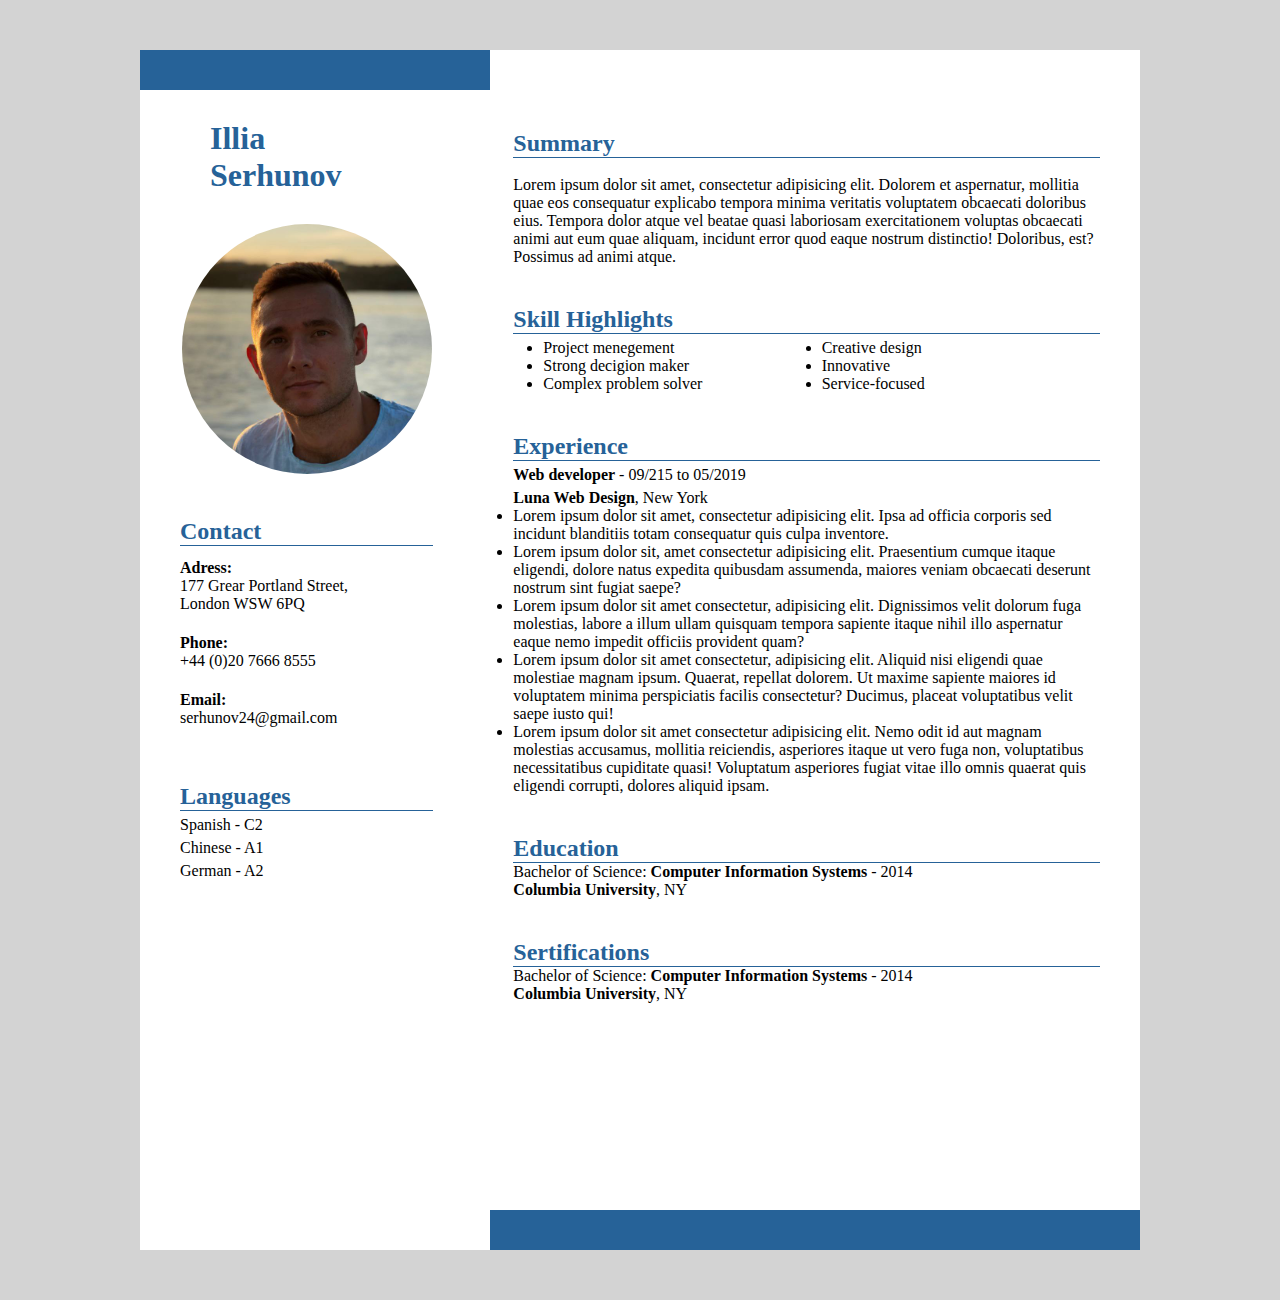
<file: cv/index.html>
<!DOCTYPE html>
<html lang="en">

<head>
    <meta charset="UTF-8">
    <meta http-equiv="X-UA-Compatible" content="IE=edge">
    <meta name="viewport" content="width=device-width, initial-scale=1.0">
    <title>cv</title>
    <link rel="stylesheet" href="./styles/style.css">
</head>
<div>
    <div class="container">
        <div class="left_side">
            <div class="left_rect"></div>
            <h1>Illia Serhunov</h1>
            <div class="imgBx">
                <img src="./styles/photo_2022-03-23_13-31-07.jpg" alt="Illia">
            </div>
            <div class="profile_text">
                <div class="text_contact">
                    <h2>Contact</h2>
                    <p><b>Adress:</b><br>177 Grear Portland Street, <br>London WSW 6PQ</p>
                    <p><b>Phone:</b><br>+44 (0)20 7666 8555</p>
                    <p><b>Email:</b><br>serhunov24@gmail.com</p>
                </div>
                <div class="text_languages">
                    <h2>Languages</h2>
                    <p>Spanish - C2</p>
                    <p>Chinese - A1</p>
                    <p>German - A2</p>
                </div>
            </div>
        </div>
        <div class="right_side">
            <div class="about">
                <h2>Summary</h2>
                <p><br>Lorem ipsum dolor sit amet, consectetur adipisicing elit. Dolorem et aspernatur, mollitia quae
                    eos consequatur explicabo tempora minima veritatis voluptatem obcaecati doloribus eius. Tempora
                    dolor atque vel beatae quasi laboriosam exercitationem voluptas obcaecati animi aut eum quae
                    aliquam, incidunt error quod eaque nostrum distinctio! Doloribus, est? Possimus ad animi atque.</p>
                <div class="skill_highlights">
                    <h2>Skill Highlights</h2>
                    <div class="sides_skills">
                        <div class="left_skills">
                            <li>Project menegement</li>
                            <li>Strong decigion maker</li>
                            <li>Complex problem solver</li>
                        </div>
                        <div class="right_skills">
                            <li>Creative design</li>
                            <li>Innovative</li>
                            <li>Service-focused</li>
                        </div>
                    </div>
                </div>
                    <div class="Experience">
                        <h2>Experience</h2>
                        <p><b>Web developer</b> - 09/215 to 05/2019</p>
                        <p><b>Luna Web Design</b>, New York</p>
                        <li>Lorem ipsum dolor sit amet, consectetur adipisicing elit. Ipsa ad officia corporis sed incidunt blanditiis totam consequatur quis culpa inventore.</li>
                        <li>Lorem ipsum dolor sit, amet consectetur adipisicing elit. Praesentium cumque itaque eligendi, dolore natus expedita quibusdam assumenda, maiores veniam obcaecati deserunt nostrum sint fugiat saepe?</li>
                        <li>Lorem ipsum dolor sit amet consectetur, adipisicing elit. Dignissimos velit dolorum fuga molestias, labore a illum ullam quisquam tempora sapiente itaque nihil illo aspernatur eaque nemo impedit officiis provident quam?</li>
                        <li>Lorem ipsum dolor sit amet consectetur, adipisicing elit. Aliquid nisi eligendi quae molestiae magnam ipsum. Quaerat, repellat dolorem. Ut maxime sapiente maiores id voluptatem minima perspiciatis facilis consectetur? Ducimus, placeat voluptatibus velit saepe iusto qui!</li>
                        <li>Lorem ipsum dolor sit amet consectetur adipisicing elit. Nemo odit id aut magnam molestias accusamus, mollitia reiciendis, asperiores itaque ut vero fuga non, voluptatibus necessitatibus cupiditate quasi! Voluptatum asperiores fugiat vitae illo omnis quaerat quis eligendi corrupti, dolores aliquid ipsam.</li>
                    </div>
                    <div class="Education">
                        <h2>Education</h2>
                        <p>Bachelor of Science: <b>Computer Information Systems</b> - 2014</p>
                        <p><b>Columbia University</b>, NY</p>
                    </div>
                    <div class="Sertifications">
                        <h2>Sertifications</h2>
                        <p>Bachelor of Science: <b>Computer Information Systems</b> - 2014</p>
                        <p><b>Columbia University</b>, NY</p>
                    </div>
                    <div class="right_rect"></div>
            </div>
        </div>
    </div>
</div>
</body>
</html>
</file>
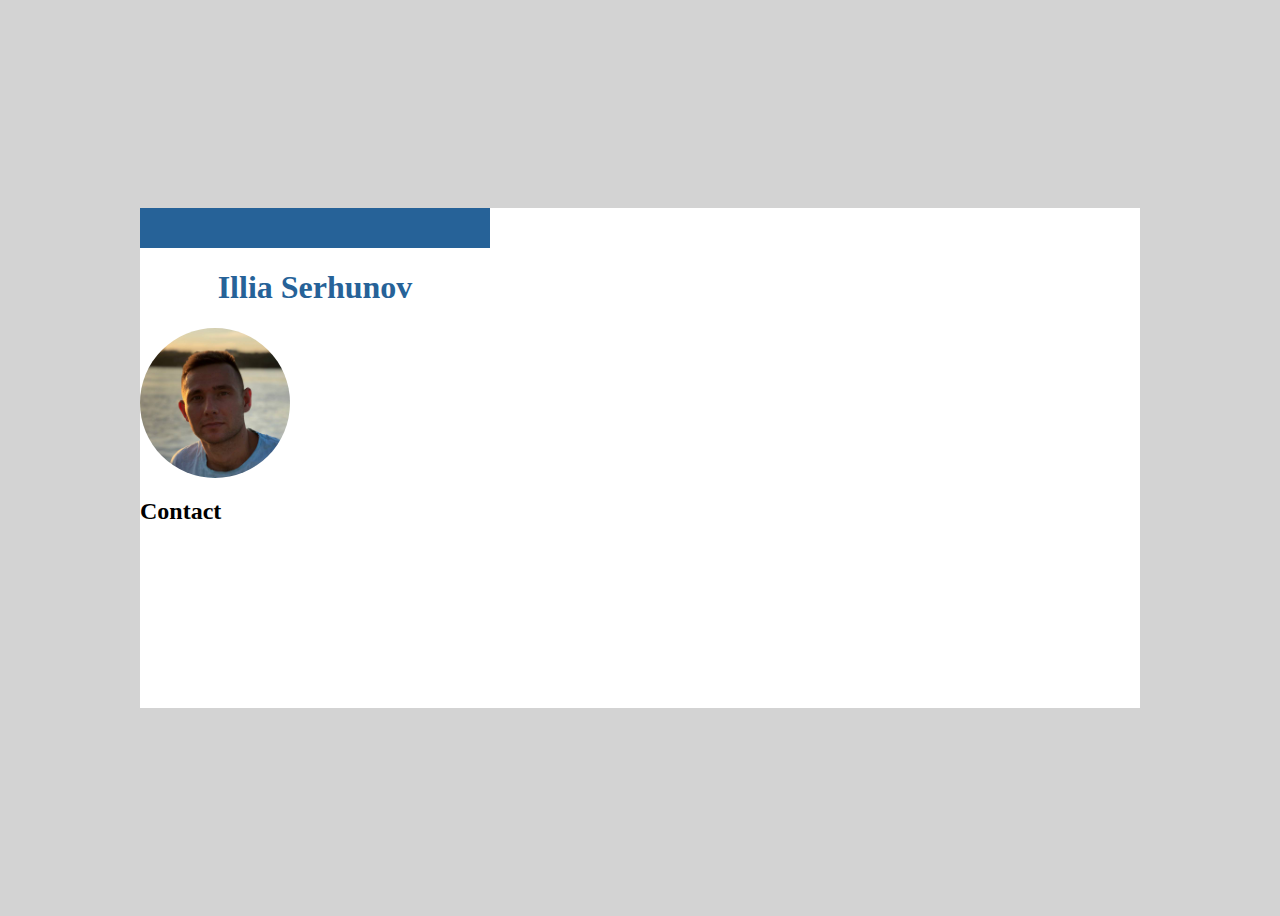
<file: profile/index.html>
<!DOCTYPE html>
<html lang="en">
<head>
    <meta charset="UTF-8">
    <meta http-equiv="X-UA-Compatible" content="IE=edge">
    <meta name="viewport" content="width=device-width, initial-scale=1.0">
    <title>cv</title>
    <link rel="stylesheet" href="./styles/style.css">
</head>
<div>
    <div class="container">
        <div class="left_side">
            <div class="left_rect"></div>
            <h1>Illia Serhunov</h1>
                <div class="imgBx">
                <img src="./styles/photo_2022-03-23_13-31-07.jpg" 
                alt="Illia">
                </div>
                <div class="profile_text">
                    <h2>Contact</h2>
                </div>
            </div>    
        <div class="right_side"></div>
    </div>
</body>
</html>
</file>
<file: cv/styles/style.css>
*
{
    margin: 0;
    padding: 0;
    box-sizing: border-box;
    font-family: Georgia, 'Times New Roman', Times, serif;
}
body
{
    background: lightgrey;
    display: flex;
    justify-content: center;
    align-items: center;
    min-height: 100vh;
}
.container
{
    position: relative;
    width: 100%;
    max-width: 1000px;
    min-height: 1200px;
    margin: 50px;
    background: white;
    display: grid;
    grid-template-columns: 1fr 2fr;
}
.container .left_side
{
    position: relative;
    padding: 40px;
}
h1
{
    color: rgb(38, 98, 152);
    position: relative;
    padding: 30px;
}
.imgBx img
{
    width: 250px;
    height: 250px;
    border-radius: 50%;
}
.container .imgBx
{
    position: relative;
    text-align: center;
    overflow: hidden;
    object-fit: cover;
}
.container .left_rect
{
    position: absolute;
    background: rgb(38, 98, 152);
    top: 0;
    left: 0;
    height: 40px;
    width: 350px;
}
h2
{
    position:relative;
    display: flex;
    flex-direction: column;
    color: rgb(38, 98, 152);
    padding-top: 40px;
    border-bottom: 1px solid rgb(38, 98, 152);
}
.profile_text .text_contact p
{
    margin-top: 0.5em;
    margin-bottom: 1em; 
    padding-top: 5px;
}
.profile_text .text_languages p
{
    margin-top: 5px;
}
.container .right_side
{
    position: relative;
    padding: 40px;
}
.skill_highlights .sides_skills
{
    position: relative;
    display: grid;
    grid-template-columns: 1fr 1fr;
    padding-top: 5px;
    margin-left: 30px;
}
.Experience p
{
    margin-top: 5px;
}
.experience li
{
    margin-left: 35px;
}
.container .right_side .right_rect
{
    position: absolute;
    background: rgb(38, 98, 152);
    bottom: 0;
    right: 0;
    height: 40px;
    width: 650px;
}
</file>
<file: profile/styles/style.css>
body
{
    background: lightgrey;
    display: flex;
    justify-content: center;
    align-items: center;
    min-height: 100vh;
}
.container
{
    position: relative;
    width: 100%;
    max-width: 1000px;
    min-height: 500px;
    background: white;
    display: grid;
    grid-template-columns: 1fr 2fr;
}
h1
{
    color: rgb(38, 98, 152);
    position: relative;
    text-align: center;
}
img
{
    width: 150px;
    height: 150px;
}
.container .imgBx
{
    position: relative;
    width: 150px;
    height: 150px;
    border-radius: 50%;
    overflow: hidden;
    object-fit: cover;
}
.container .left_rect
{
    position: relative;
    background: rgb(38, 98, 152);
    top: 0;
    left: 0;
    height: 40px;
    width: 350px;
}
</file>
